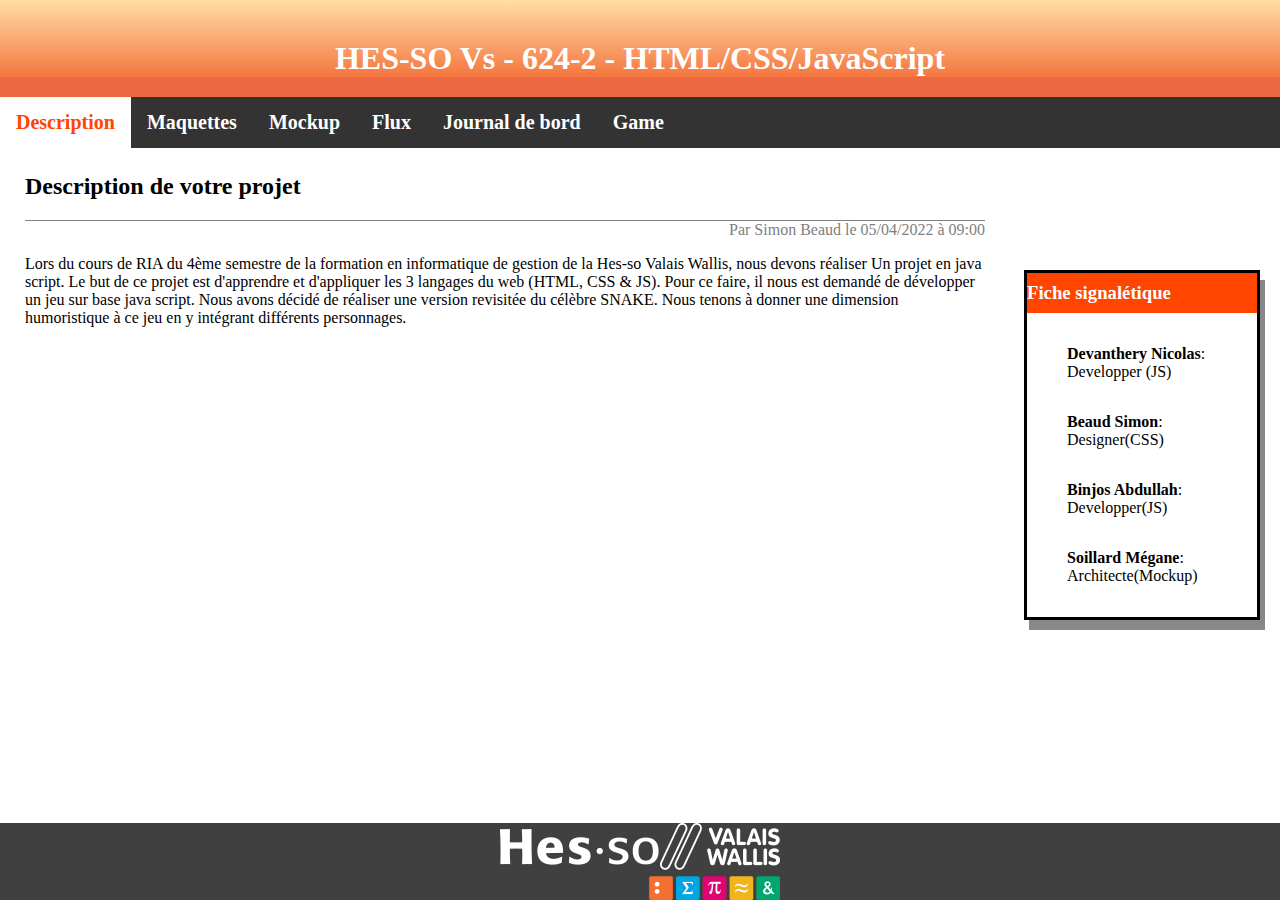
<file: description_start.html>
<!doctype html>
<html>
<head>
    <title>624-2 - HTML/CSS/JavaScript</title>
    <meta charset="utf-8">
    <meta name="viewport" content="width=device-width, initial-scale=1">
    <link rel="stylesheet" href="ressources/css/style_start.css">
    <link rel="Script1" href="\ressources\script\Script1.js" />
</head>
<body>

    <header>
        <h1>HES-SO Vs - 624-2 - HTML/CSS/JavaScript</h1>

        <div class="topnav" id="myTopnav">
            <a href="javascript:void(0);" class="icon" onclick="myFunction()">
                <img src="ressources\images\hamburger_icon.jpg" style="height: 22px;">
            </a>
            <a href="description_start.html" class="active">Description</a>
            <a href="maquettes_start.html">Maquettes</a>
            <a href="mockup_start.html">Mockup</a>
            <a href="flux_start.html">Flux</a>
            <a href="journal_de_bord_start.html">Journal de bord</a>
            <a href="game.html">Game</a>

        </div>


        <script>
            function myFunction() {
                var x = document.getElementById("myTopnav");
                if (x.className === "topnav") {
                    x.className += " responsive";
                } else {
                    x.className = "topnav";
                }
            }
        </script>
    
    </header>

<main>
    <!-- Début zone pour votre contenu -->
    <section id="articles">
        <article>
            <header>
                <h2>Description de votre projet</h2>
                <p>Par Simon Beaud le 05/04/2022 à 09:00</p>
            </header>
            <p>Lors du cours de RIA du 4ème semestre de la formation en informatique de gestion de la Hes-so Valais Wallis, nous devons réaliser 
            Un projet en java script. Le but de ce projet est d'apprendre et d'appliquer les 3 langages du web (HTML, CSS & JS).

            
            Pour ce faire, il nous est demandé de développer un jeu sur base java script. Nous avons  décidé de réaliser une version revisitée
            du célèbre SNAKE. Nous tenons à donner une dimension humoristique à ce jeu en y intégrant différents personnages. </p>
        </article>
    </section>
    <aside>
        <div>
            <h3>Fiche signalétique</h3>
            <ul>
                <li>
                    <p><strong>Devanthery Nicolas</strong>: Developper (JS)</p>
                </li>
                <li>
                    <p><strong>Beaud Simon</strong>: Designer(CSS)</p>
                </li>
                <li>
                    <p><strong>Binjos Abdullah</strong>: Developper(JS)</p>
                </li>
                <li>
                    <p><strong>Soillard Mégane</strong>: Architecte(Mockup)</p>
                </li>
            </ul>
        </div>
    </aside>
    <!-- >Fin zone pour votre contenu -->
</main>
    <div class="space">

    </div>
    <footer>
        <img id="logo" src="ressources/images/logo.png">
    </footer>

</body>
</html>
</file>
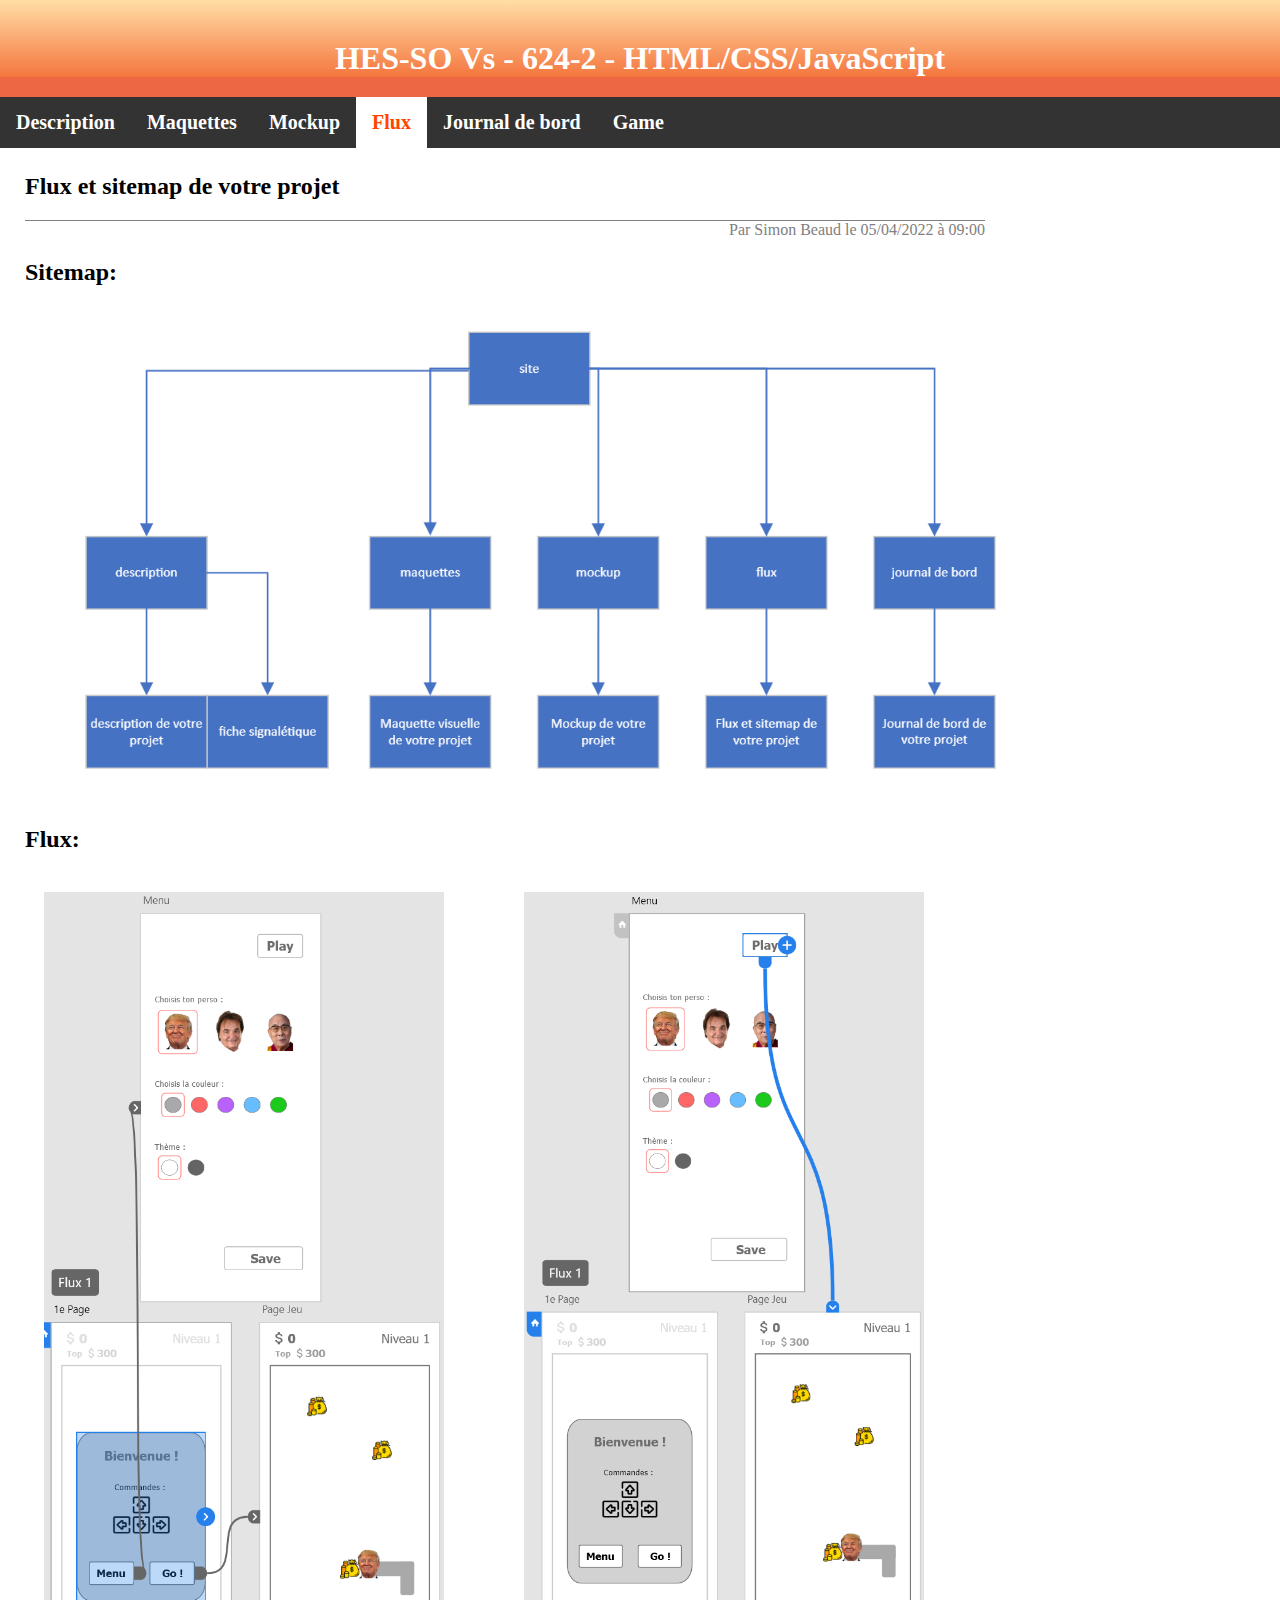
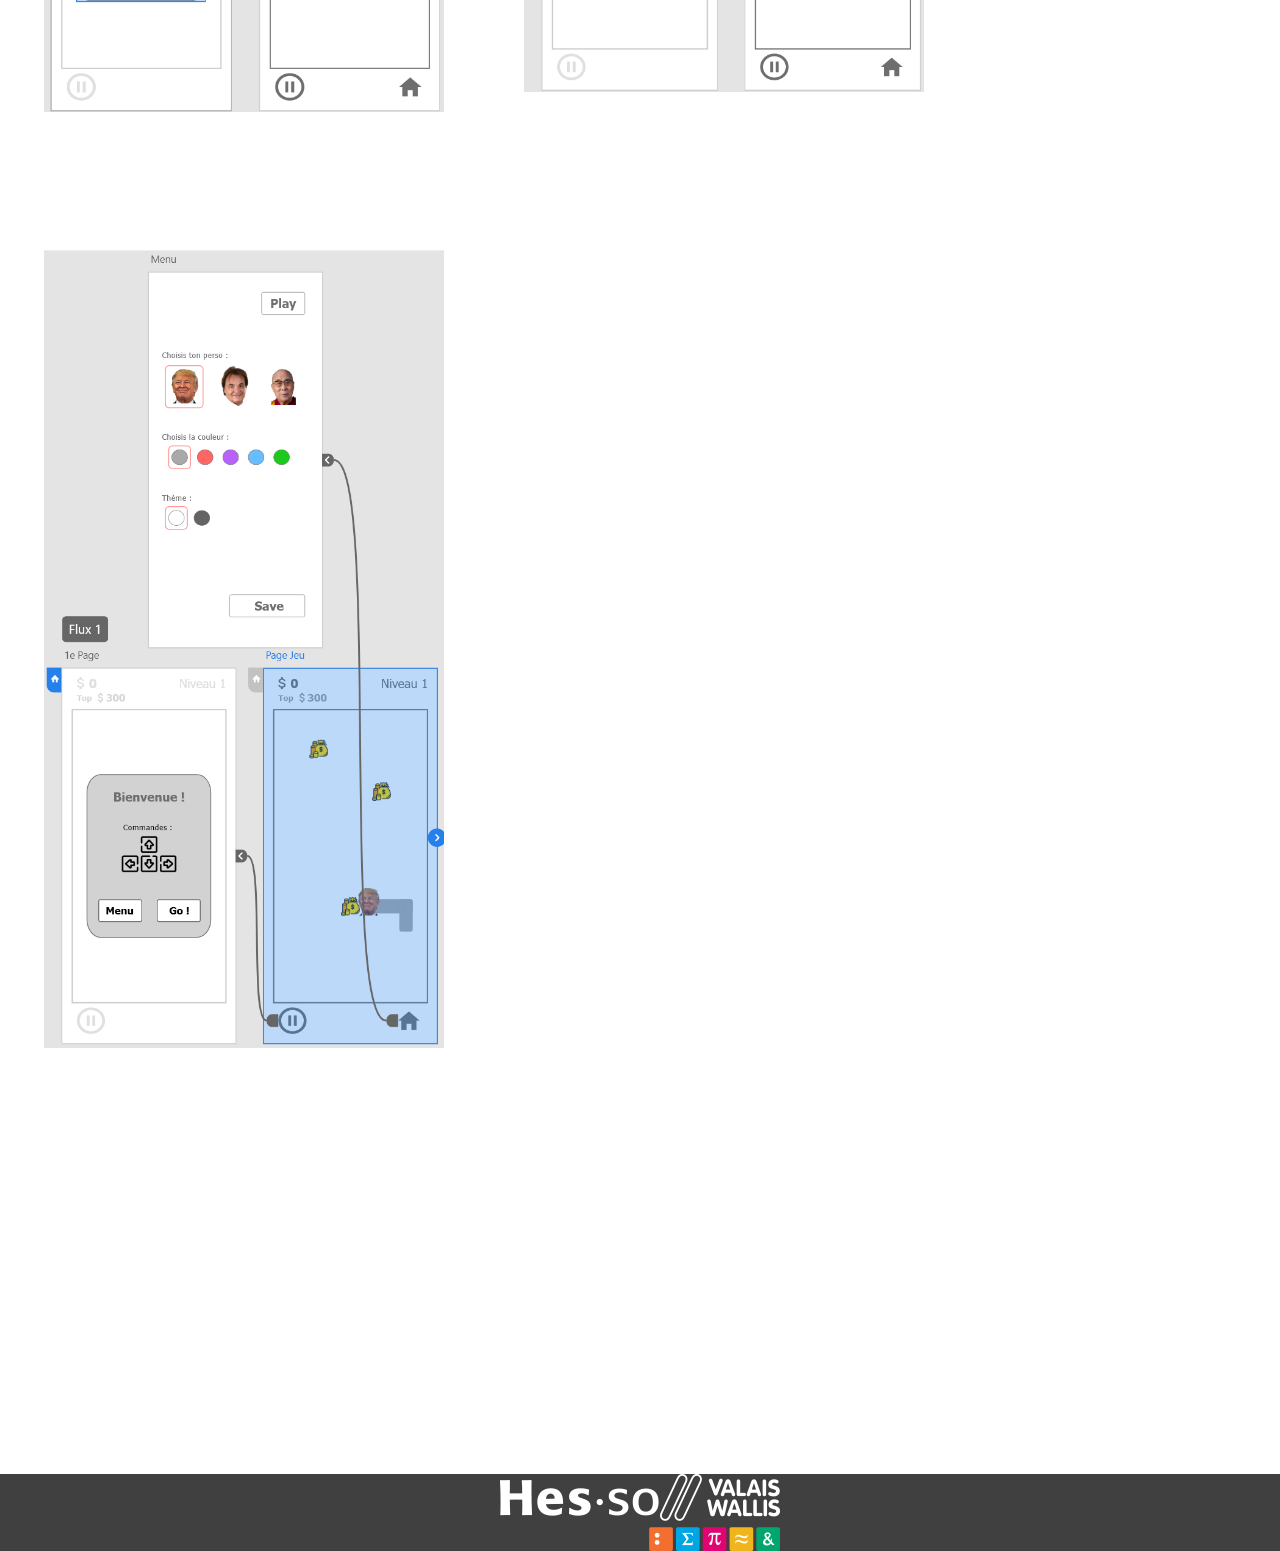
<file: flux_start.html>
<!doctype html>
<html>
<head>
    <title>624-2 - HTML/CSS/JavaScript</title>
    <meta charset="utf-8">
    <meta name="viewport" content="width=device-width, initial-scale=1">
    <link rel="stylesheet" href="ressources/css/style_start.css">
</head>
<body>

    <header>
        <h1>HES-SO Vs - 624-2 - HTML/CSS/JavaScript</h1>

        <div class="topnav" id="myTopnav">
            <a href="javascript:void(0);" class="icon" onclick="myFunction()">
                <img src="ressources\images\hamburger_icon.jpg" style="height: 22px;">
            </a>
            <a href="description_start.html">Description</a>
            <a href="maquettes_start.html">Maquettes</a>
            <a href="mockup_start.html">Mockup</a>
            <a href="flux_start.html" class="active">Flux</a>
            <a href="journal_de_bord_start.html">Journal de bord</a>
            <a href="game.html">Game</a>
        </div>
        <script>
            function myFunction() {
                var x = document.getElementById("myTopnav");
                if (x.className === "topnav") {
                    x.className += " responsive";
                } else {
                    x.className = "topnav";
                }
            }
        </script>
    </header>
    <main>
        <!-- Début zone pour votre contenu -->
        <section id="articles">
            <article>
                <header>
                    <h2>Flux et sitemap de votre projet</h2>
                    <p>Par Simon Beaud le 05/04/2022 à 09:00</p>
                </header>
                <h2>Sitemap:</h2>
                <div class="sitemap">
                    <img id="sitemapImage" src="ressources/images/sitemap.png" />
                </div>
                <h2>Flux:</h2>
                <div class="rowFlux">
                    <div class="column">
                        <div class="flux">
                            <img id="fluxImage" src="ressources\images\flux1.png" />
                        </div>
                    </div>
                    <div class="column">
                        <div class="flux">
                            <img id="fluxImage" src="ressources\images\flux2.png" />
                        </div>
                    </div>
                </div>

                <div class="rowFlux">
                    <div class="column">
                        <div class="flux">
                            <img id="fluxImage" src="ressources\images\flux3.png" />
                        </div>
                    </div>
                </div>


            </article>
        </section>
        <div class="space">

        </div>
        <!-- >Fin zone pour votre contenu -->
    </main>
    <footer>
        <img id="logo" src="ressources/images/logo.png">
    </footer>

</body>
</html>
</file>
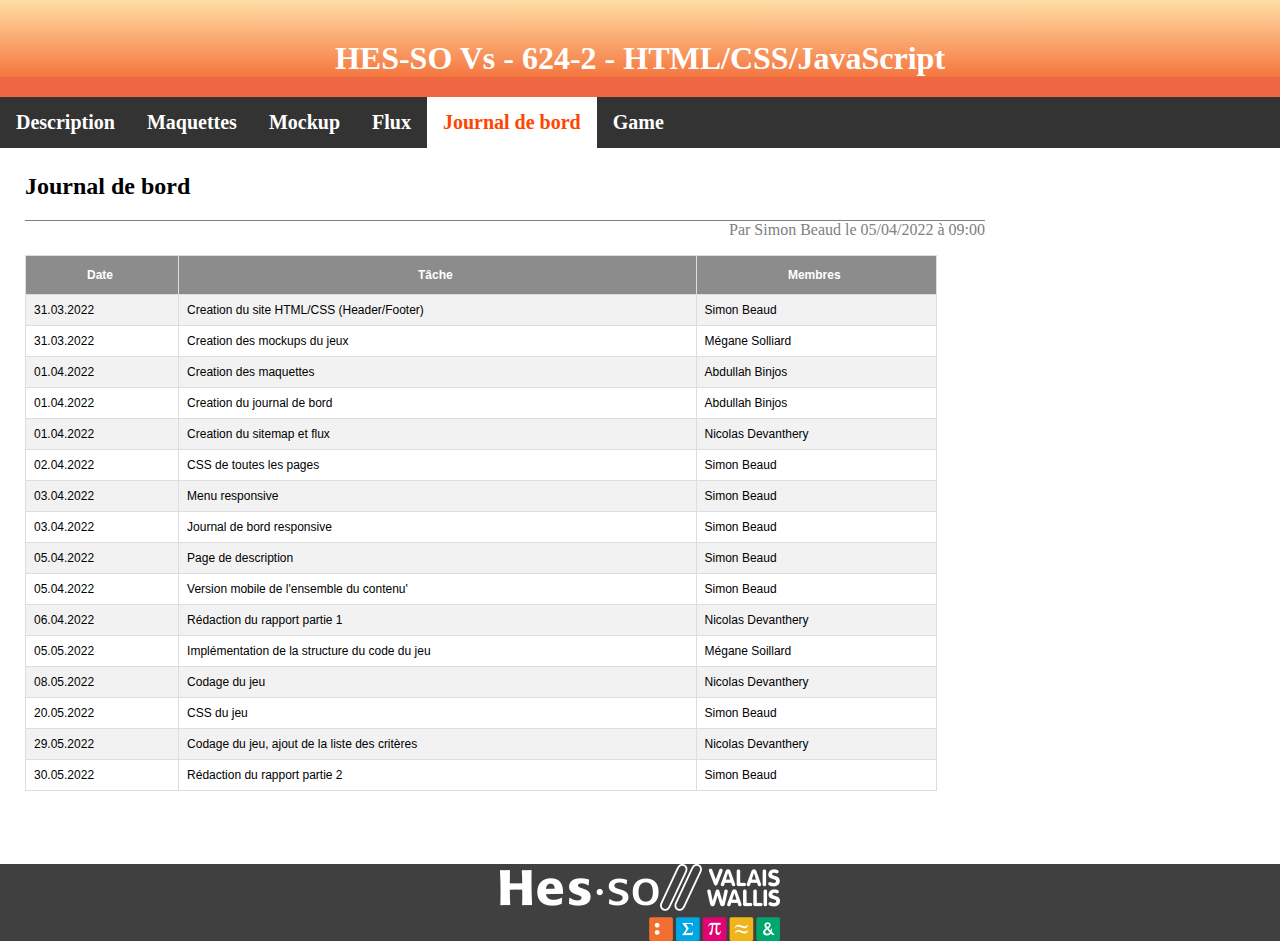
<file: journal_de_bord_start.html>
<!doctype html>
<html>
<head>
    <title>624-2 - HTML/CSS/JavaScript</title>
    <meta charset="utf-8">
    <meta name="viewport" content="width=device-width, initial-scale=1">
    <link rel="stylesheet" href="ressources/css/style_start.css">
</head>
<body>

    <header>
        <h1>HES-SO Vs - 624-2 - HTML/CSS/JavaScript</h1>

        <div class="topnav" id="myTopnav">
            <a href="javascript:void(0);" class="icon" onclick="myFunction()">
                <img src="ressources\images\hamburger_icon.jpg" style="height: 22px;">
            </a>
            <a href="description_start.html">Description</a>
            <a href="maquettes_start.html">Maquettes</a>
            <a href="mockup_start.html">Mockup</a>
            <a href="flux_start.html">Flux</a>
            <a href="journal_de_bord_start.html" class="active">Journal de bord</a>
            <a href="game.html">Game</a>

        </div>

        <script>
            function myFunction() {
                var x = document.getElementById("myTopnav");
                if (x.className === "topnav") {
                    x.className += " responsive";
                } else {
                    x.className = "topnav";
                }
            }
        </script>
    </header>

    <main>
        <!-- Début zone pour votre contenu -->
        <section id="articles">
            <article>
                <header>
                    <h2>Journal de bord</h2>
                    <p>Par Simon Beaud le 05/04/2022 à 09:00</p>
                </header>
                <table id="customers">
                    <tr>
                        <th>Date</th>
                        <th>Tâche</th>
                        <th>Membres</th>
                    </tr>
                    <tr>
                        <td>31.03.2022</td>
                        <td>Creation du site HTML/CSS (Header/Footer)</td>
                        <td>Simon Beaud</td>
                    </tr>
                    <tr>
                        <td>31.03.2022</td>
                        <td>Creation des mockups du jeux</td>
                        <td>Mégane Solliard</td>
                    </tr>
                    <tr>
                        <td>01.04.2022</td>
                        <td>Creation des maquettes</td>
                        <td>Abdullah Binjos</td>
                    </tr>
                    <tr>
                        <td>01.04.2022</td>
                        <td>Creation du journal de bord</td>
                        <td>Abdullah Binjos</td>
                    </tr>
                    <tr>
                        <td>01.04.2022</td>
                        <td>Creation du sitemap et flux</td>
                        <td>Nicolas Devanthery</td>
                    </tr>
                    <tr>
                        <td>02.04.2022</td>
                        <td>CSS de toutes les pages</td>
                        <td>Simon Beaud</td>
                    </tr>
                    <tr>
                        <td>03.04.2022</td>
                        <td>Menu responsive</td>
                        <td>Simon Beaud</td>
                    </tr>
                    <tr>
                        <td>03.04.2022</td>
                        <td>Journal de bord responsive</td>
                        <td>Simon Beaud</td>
                    </tr>
                    <tr>
                        <td>05.04.2022</td>
                        <td>Page de description</td>
                        <td>Simon Beaud</td>
                    </tr>
                    <tr>
                        <td>05.04.2022</td>
                        <td>Version mobile de l'ensemble du contenu'</td>
                        <td>Simon Beaud</td>
                    </tr>
                    <tr>
                        <td>06.04.2022</td>
                        <td>Rédaction du rapport partie 1</td>
                        <td>Nicolas Devanthery</td>
                    </tr>
                    <tr>
                        <td>05.05.2022</td>
                        <td>Implémentation de la structure du code du jeu</td>
                        <td>Mégane Soillard</td>
                    </tr>
                    <tr>
                        <td>08.05.2022</td>
                        <td>Codage du jeu</td>
                        <td>Nicolas Devanthery</td>
                    </tr>
                    <tr>
                        <td>20.05.2022</td>
                        <td>CSS du jeu</td>
                        <td>Simon Beaud</td>
                    </tr>
                    <tr>
                        <td>29.05.2022</td>
                        <td>Codage du jeu, ajout de la liste des critères</td>
                        <td>Nicolas Devanthery</td>
                    </tr>
                    <tr>
                        <td>30.05.2022</td>
                        <td>Rédaction du rapport partie 2</td>
                        <td>Simon Beaud</td>
                    </tr>
                </table>
            </article>
        </section>
        <!-- >Fin zone pour votre contenu -->
    </main>
    <footer>
        <img id="logo" src="ressources/images/logo.png">
    </footer>
</body>
</html>
</file>
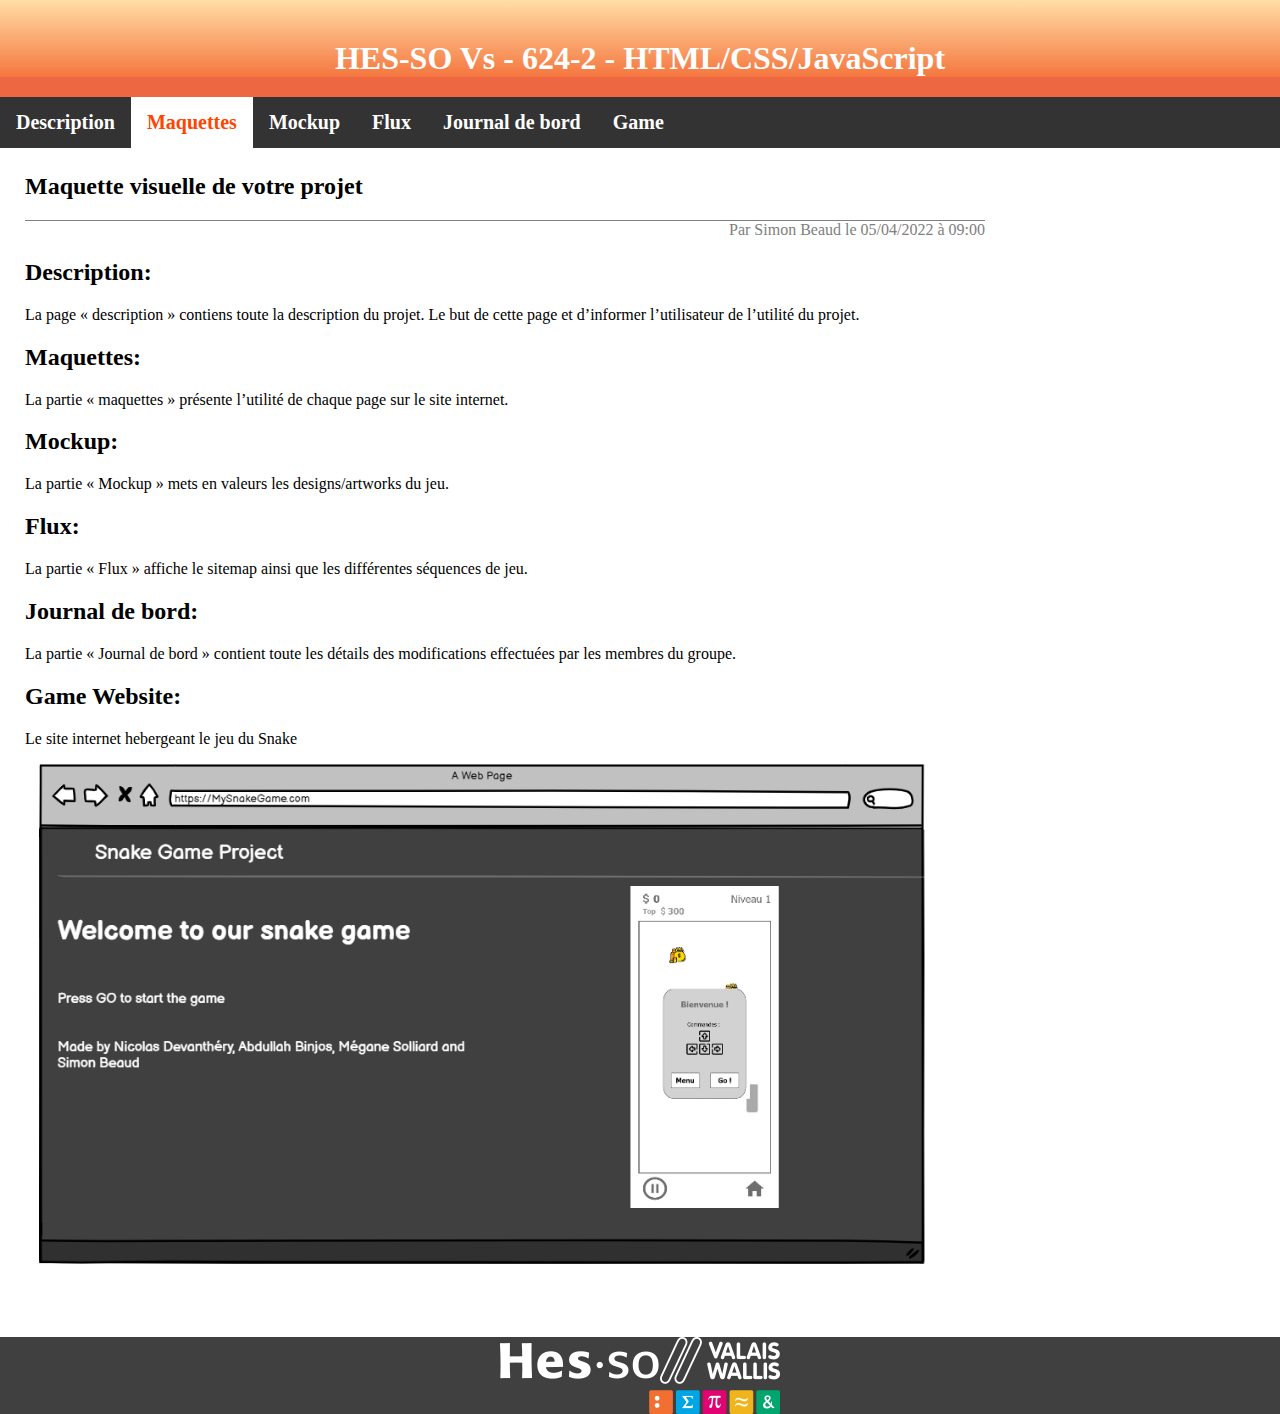
<file: maquettes_start.html>
<!doctype html>
<html>
<head>
    <title>624-2 - HTML/CSS/JavaScript</title>
    <meta charset="utf-8">
    <meta name="viewport" content="width=device-width, initial-scale=1">
    <link rel="stylesheet" href="ressources/css/style_start.css">
</head>
<body>

    <header>
        <h1>HES-SO Vs - 624-2 - HTML/CSS/JavaScript</h1>
        <div class="topnav" id="myTopnav">
            <a href="javascript:void(0);" class="icon" onclick="myFunction()">
                <img src="ressources\images\hamburger_icon.jpg" style="height: 22px;">
            </a>
            <a href="description_start.html">Description</a>
            <a href="maquettes_start.html" class="active">Maquettes</a>
            <a href="mockup_start.html">Mockup</a>
            <a href="flux_start.html">Flux</a>
            <a href="journal_de_bord_start.html">Journal de bord</a>
            <a href="game.html">Game</a>

        </div>


        <script>
            function myFunction() {
                var x = document.getElementById("myTopnav");
                if (x.className === "topnav") {
                    x.className += " responsive";
                } else {
                    x.className = "topnav";
                }
            }
        </script>
    </header>

<main>
    <!-- Début zone pour votre contenu -->
    <section id="articles">
        <article>
            <header>
                <h2>Maquette visuelle de votre projet</h2>
                <p>Par Simon Beaud le 05/04/2022 à 09:00</p>
            </header>
            <h2>Description:</h2>
            <p>La page « description » contiens toute la description du projet. Le but de cette page et d’informer l’utilisateur de l’utilité du projet.</p>
            <h2>Maquettes:</h2>
            <p>La partie « maquettes » présente l’utilité de chaque page sur le site internet.</p>
            <h2>Mockup:</h2>
            <p>La partie « Mockup » mets en valeurs les designs/artworks du jeu.</p>
            <h2>Flux:</h2>
            <p>La partie « Flux » affiche le sitemap ainsi que les différentes séquences de jeu.</p>
            <h2>Journal de bord:</h2>
            <p>La partie « Journal de bord » contient toute les détails des modifications effectuées par les membres du groupe.</p>
            <h2>Game Website:</h2>
            <p>Le site internet hebergeant le jeu du Snake</p>
            <div class="maquette">
                <img id="maquetteImage" src="ressources/images/maquette.png" />
            </div>

        </article>
    </section>
    <!-- >Fin zone pour votre contenu -->
</main>
    <footer>
        <img id="logo" src="ressources/images/logo.png">
    </footer>
</body>
</html>
</file>
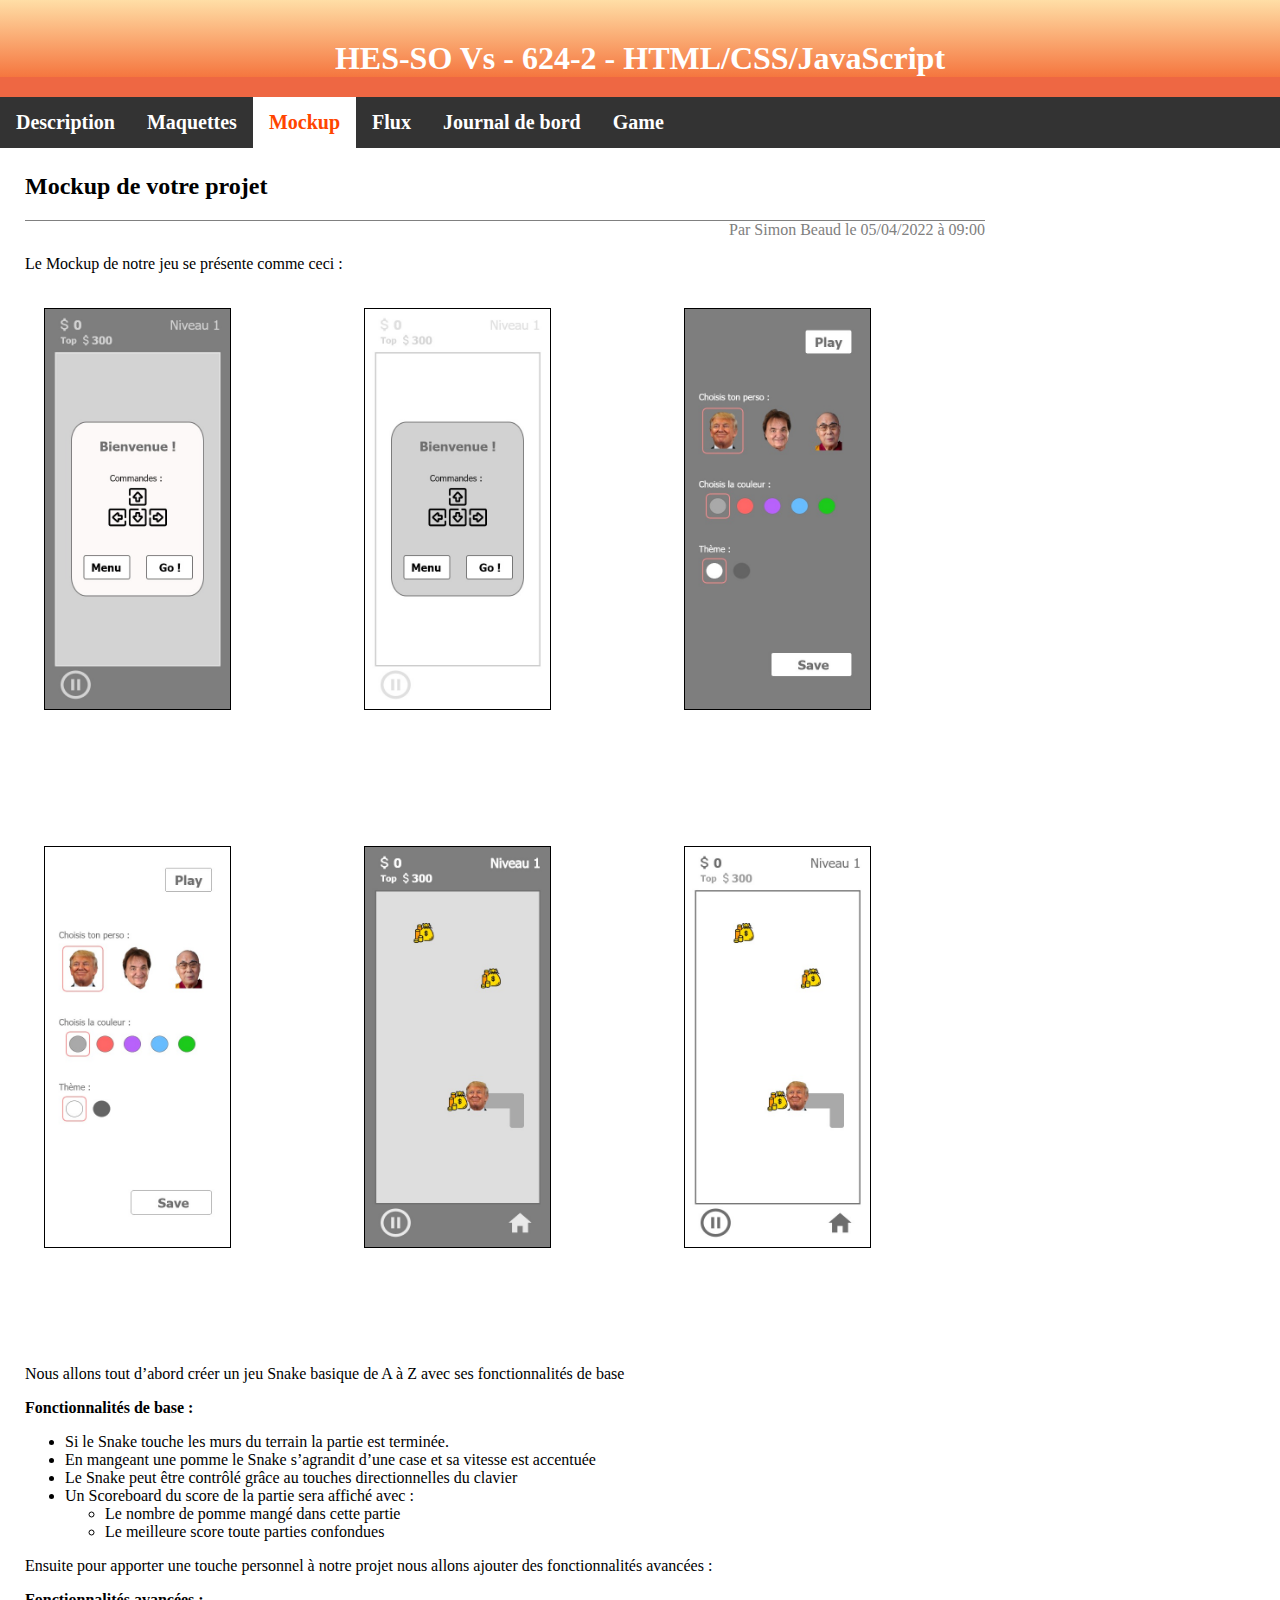
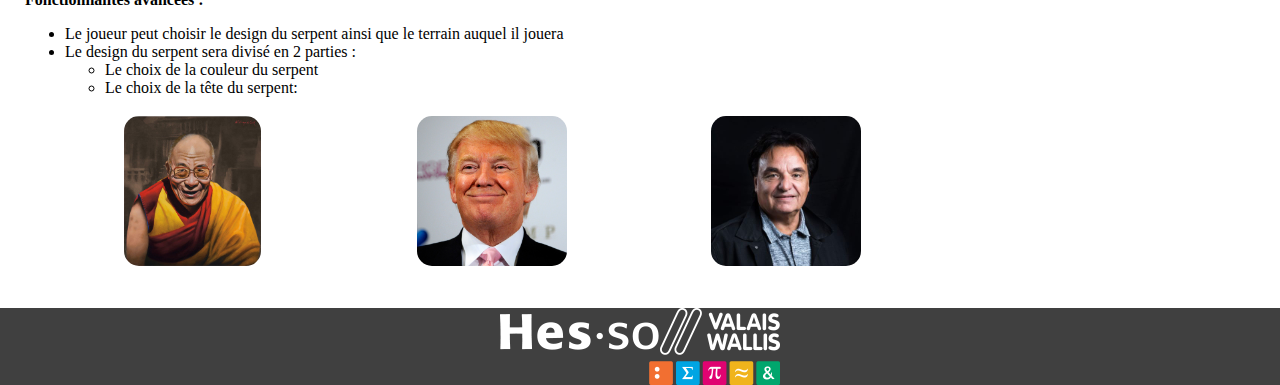
<file: mockup_start.html>
<!doctype html>
<html>
<head>
    <title>624-2 - HTML/CSS/JavaScript</title>
    <meta charset="utf-8">
    <meta name="viewport" content="width=device-width, initial-scale=1">
    <link rel="stylesheet" href="ressources/css/style_start.css">
</head>
<body>

    <header>
        <h1>HES-SO Vs - 624-2 - HTML/CSS/JavaScript</h1>
        
        <div class="topnav" id="myTopnav">
            <a href="javascript:void(0);" class="icon" onclick="myFunction()">
                <img src="ressources\images\hamburger_icon.jpg" style="height: 22px;">
            </a>
            <a href="description_start.html">Description</a>
            <a href="maquettes_start.html">Maquettes</a>
            <a href="mockup_start.html" class="active">Mockup</a>
            <a href="flux_start.html">Flux</a>
            <a href="journal_de_bord_start.html">Journal de bord</a>
            <a href="game.html">Game</a>
        </div>


        <script>
            function myFunction() {
                var x = document.getElementById("myTopnav");
                if (x.className === "topnav") {
                    x.className += " responsive";
                } else {
                    x.className = "topnav";
                }
            }
        </script>
    </header>

<main>
    <!-- Début zone pour votre contenu -->
    <section id="articles">
        <article>
            <header>
                <h2>Mockup de votre projet</h2>
                <p>Par Simon Beaud le 05/04/2022 à 09:00</p>
            </header>
            <p>Le Mockup de notre jeu se présente comme ceci :</p>


            <div class="rowMockup">
                <div class="column">
                    <div class="mockup">
                        <img id="mockupImage" src="ressources\images\m1.jpeg" />
                    </div>
                </div>
                <div class="column">
                    <div class="mockup">
                        <img id="mockupImage" src="ressources\images\m2.jpeg" />
                    </div>
                </div>
                <div class="column">
                    <div class="mockup">
                        <img id="mockupImage" src="ressources\images\m3.jpeg" />
                    </div>
                </div>
            </div>


            <div class="rowMockup">
                <div class="column">
                    <div class="mockup">
                        <img id="mockupImage" src="ressources\images\m4.jpeg" />
                    </div>
                </div>
                <div class="column">
                    <div class="mockup">
                        <img id="mockupImage" src="ressources\images\m5.jpeg" />
                    </div>
                </div>
                <div class="column">
                    <div class="mockup">
                        <img id="mockupImage" src="ressources\images\m6.jpeg" />
                    </div>
                </div>
            </div>




            <p>Nous allons tout d’abord créer un jeu Snake basique de A à Z avec ses fonctionnalités de base</p>
            <p><strong>Fonctionnalités de base :</strong></p>
            <ul>
                <li>Si le Snake touche les murs du terrain la partie est terminée.</li>
                <li>En mangeant une pomme le Snake s’agrandit d’une case et sa vitesse est accentuée</li>
                <li>Le Snake peut être contrôlé grâce au touches directionnelles du clavier</li>
                <li>
                    Un Scoreboard du score de la partie sera affiché avec :
                    <ul>
                        <li>
                            Le nombre de pomme mangé dans cette partie
                        </li>
                        <li>
                            Le meilleure score toute parties confondues
                        </li>
                    </ul>
                </li>
            </ul>
            <p>
                Ensuite pour apporter une touche personnel à notre projet nous allons ajouter des fonctionnalités avancées :
            </p>
            <p><strong>Fonctionnalités avancées :</strong></p>
            <ul>
                <li>
                    Le joueur peut choisir le design du serpent ainsi que le terrain auquel il jouera
                </li>

                <li>
                    Le design du serpent sera divisé en 2 parties :
                    <ul>
                        <li>
                            Le choix de la couleur du serpent                   
                        </li>
                        <li>
                            Le choix de la tête du serpent:
                            <div class="row">
                                <div class="column">
                                    <div class="tete">
                                        <img id="teteImage" src="ressources\images\dalailama.jpg" />
                                    </div>
                                </div>
                                <div class="column">
                                    <div class="tete">
                                        <img id="teteImage" src="ressources\images\trump.jpg" />
                                    </div>
                                </div>
                                <div class="column">
                                    <div class="tete">
                                        <img id="teteImage" src="ressources\images\constantin.jpg" />
                                    </div>
                                </div>
                            </div>
                        </li>
                    </ul>
                </li>
            </ul>
        </article>
    </section>
    <!-- >Fin zone pour votre contenu -->
</main>
<footer>
            <img id="logo" src="ressources/images/logo.png">
</footer>

</body>
</html>
</file>
<file: ressources/css/style_start.css>
html{
	position: relative;
	min-height: 100%;
}

/*-------------------------------------------------------------------------------------------------------*/
/*Bdy Style*/
body {
	/*Margin for the all website*/
	margin: 0px;
	height: 100%;
}


/*-------------------------------------------------------------------------------------------------------*/
/*Game base Style*/




.bodygame {
	background-image: url("back1.jpg");
	background-size: cover;
}





/*-------------------------------------------------------------------------------------------------------*/
/*Footer Style*/

footer {
	background-color: #404040;
	position: absolute;
	width: 100%;
	line-height: 60px;
	bottom: 0px;
	margin-top: 250px;
}
#logo {
	text-align: center;
	margin: auto;
	display: flex;
	height: auto;
}

/*-------------------------------------------------------------------------------------------------------*/
/*General design*/


h1 {
	padding: 40px;
	padding-bottom: 0px;
	text-align: center;
	background-image: linear-gradient(#FFDEA6, #F5763F);
	color: white;
	border-bottom-width: 20px;
	border-bottom-color: #EE6743;
	border-bottom-style: solid;
	margin-bottom: 0px;
	margin: 0px;
}

main a {
	color: orangered;
}

main header p {
	border-top: solid 1px;
	color: gray;
	text-align: right;
}

main section {
	width: 75%;
	margin: 25px;
}

#imgDesign {
	height: 100%;
	width: 100%;
	object-fit: contain;
}



.mediumImage {
	height: 200px;
	width: 200px;
}

.smalImage {
	width: 100px;
	margin-bottom: 50px;
}

.column {
	float: left;
	width: 33.33%;
	padding: 5px;
}


/*-------------------------------------------------------------------------------------------------------*/
/*NavBar*/




.topnav {
	overflow: hidden;
	background-color: #333;
}

	.topnav a {
		float: left;
		display: block;
		color: white;
		text-align: center;
		padding: 10px 10px;
		padding: 14px 16px;
		text-decoration: none;
		font-weight: 700;
		font-size: 20px;
	}

		.topnav a:hover {
			background-color: #ddd;
			color: black;
		}

		.topnav a.active {
			background-color: white;
			color: orangered;
		}

	.topnav .icon {
		display: none;
	}

@media screen and (max-width: 600px) {
	.topnav a {
		display: none;
	}

		.topnav a.icon {
			float: inherit;
			display: block;
		}
}

@media screen and (max-width: 600px) {
	.topnav.responsive {
		position: relative;
	}

		.topnav.responsive .icon {
			position: center;
			right: 0;
			top: 0;
		}
		
		.topnav.responsive a {
			float: none;
			display: block;
			text-align: center;
		}
}


/*-------------------------------------------------------------------------------------------------------*/
/*Description Page*/

/*aside*/

aside h3 {
	line-height: 40px;
	background-color: orangered;
	background-size: 300px 300px;
	color: white;
	text-align: left;
	padding: 0px 0px 0px 0px 0px;
	margin: 0px;
}

aside ul {
	display: table;
	list-style-type: none;
	text-align: left;
}

aside li {
	display: table;
	text-align: left;
	padding: 0px;
}

aside div {
	display: table;
	box-sizing: content-box;
	position: absolute;
	left: 80%;
	top: 30%;
	width: 18%;
	border: 3px solid;
	padding: 0px 0px 0px 0px;
	box-shadow: 5px 10px #888888;
}

@media screen and (max-width: 600px) {
	aside div {
		width: 90%;
		position: absolute;
		top: auto;
		right: 15px;
		left: 5%;
	}
}

.space {
	height: 384px
}

/*-------------------------------------------------------------------------------------------------------*/
/*Maquettes Page*/
.maquette {
	height: 500px;
	width: 1000px;
	margin: 14px;
	margin-bottom: 150px;
}

@media screen and (max-width: 600px) {
	.maquette {
		width: 100%;
		top: auto;
		right: 15px;
		height: 150px;
	}
}



#maquetteImage {
	max-width: 100%;
	max-height: 100%;
	display: block;
}

/*-------------------------------------------------------------------------------------------------------*/
/*Mockups Page*/
#teteImage {
	max-width: 100%;
	max-height: 100%;
	display: block;
	border-radius: 15px;
}

.tete {
	height: 150px;
	width: 150px;
	border-radius: 15px;
	margin: 14px;
	background-color: white;
}


@media screen and (max-width: 600px) {
	.tete {
		width: 100%;
		top: auto;
		right: 15px;
	}
}


#mockupImage {
	max-width: 100%;
	max-height: 100%;
	display: block;
	border: 1px solid black;
}

.mockup {
	height: 400px;
	width: 220px;
	margin: 14px;

}
.rowMockup {
	margin-bottom: 100px;
	display: flex;
}

@media screen and (max-width: 600px) {
	.mockup {
		width: 100%;
		top: auto;
		right: 15px;
	}
	.rowMockup {
		height: 150px;
		
	}
}

.bigImage {
	height: 400px;
	width: 220px;
	margin: 14px;
}
@media screen and (max-width: 600px) {
	.bigImage {
		width: 100%;
		top: auto;
		right: 15px;
		height: 0px;
	}
}
#BigImageID {
	max-width: 100%;
	max-height: 100%;
	display: block;
	border: 1px solid black;
}


/*-------------------------------------------------------------------------------------------------------*/
/*Flux Page*/

.sitemap {
	height: 500px;
	width: 1000px;
	margin: 14px;
}

@media screen and (max-width: 600px) {
	.sitemap {
		width: 100%;
		top: auto;
		right: 15px;
		height: 150px;
	}
}



#sitemapImage {
	max-width: 100%;
	max-height: 100%;
	display: block;
	border-radius: 15px;
}

.flux {
	height: auto;
	width: 1000px;
	margin: 14px;
}

.rowFlux {
	margin-bottom: 100px;
	display: flex;
}



@media screen and (max-width: 600px) {
	.flux {
		width: 200%;
		top: auto;
		right: 15px;
		margin: 0px;
	}
	.rowFlux{
		display: block;
	}
}

#fluxImage {
	max-width: 40%;
	max-height: 40%;
	display: block;
}



	/*-------------------------------------------------------------------------------------------------------*/
	/*Journal de bord*/


	.row::after {
	content: "";
	clear: both;
	display: table;
}

.row {
	display: flex;
	margin-bottom: 100px;
}

.column {
	flex: 33.33%;
	padding: 5px;
}

#customers {
	font-family: Arial, Helvetica, sans-serif;
	font-size: 12px;
	border-collapse: collapse;
	width: 95%;
	margin-bottom: 150px;
}

	#customers td, #customers th {
		border: 1px solid #ddd;
		padding: 8px;
	}

	#customers tr:nth-child(even) {
		background-color: #f2f2f2;
	}

	#customers tr:hover {
		background-color: #ddd;
	}

	#customers th {
		padding-top: 12px;
		padding-bottom: 12px;
		padding-right: 12px;
		text-align: center;
		background-color: rgb(140, 140, 140);
		color: white;
	}

table {
	margin: right: 50px;
}

.row-btn {
	display: inline-block;
}
</file>
